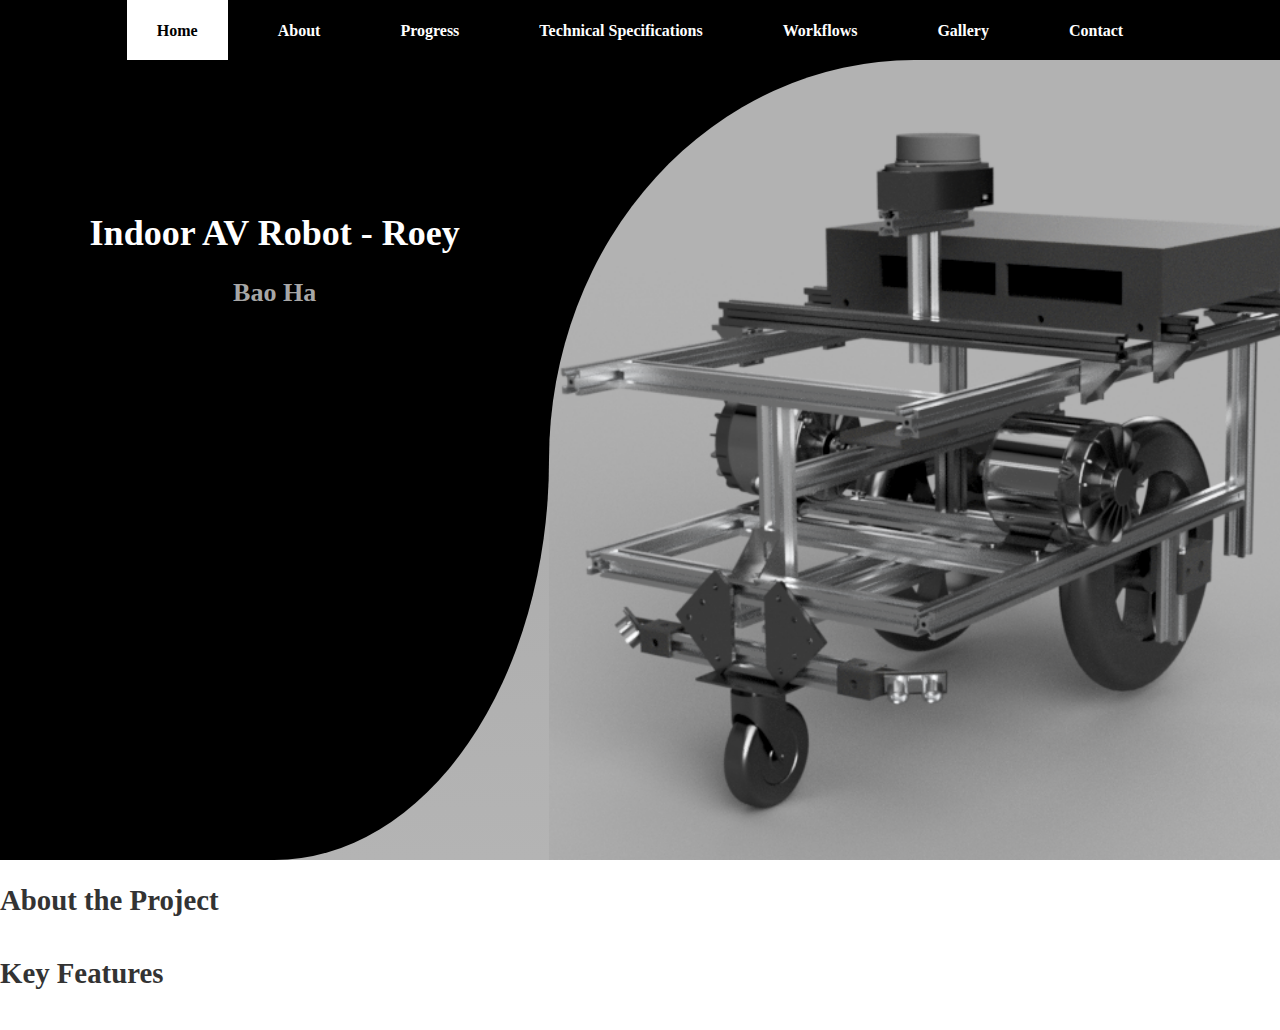
<file: index.html>
<!DOCTYPE html>
<html>
<head>
  <title>Robotics Project - Home</title>
  <link rel="stylesheet" type="text/css" href="styles.css">
</head>
<body>
  <div class="top-bar">
    <a href="index.html" class="active">Home</a>
    <a href="about.html">About</a>
    <a href="progress.html">Progress</a>
    <a href="specs.html">Technical Specifications</a>
    <a href="workflows.html">Workflows</a>
    <a href="gallery.html">Gallery</a>
    <a href="contact.html">Contact</a>
  </div>
  
<!-- Title Section -->
  <section class="landing-section">
    <div class="landing-content">
      <h1 class="landing-title">Indoor AV Robot - Roey</h1>
      <h2 class="landing-subtitle">Bao Ha</h2>
    </div>

    <div class="landing-image"></div>

  </section>






  <section class="sub-section">
    <h2>About the Project</h2>
    <!-- Content for the About section -->
  </section>
  
  <section class="sub-section">
    <h2>Key Features</h2>
    <!-- Content for the Key Features section -->
  </section>
  
  <!-- Rest of the content for the Home page -->
  
</body>
</html>
</file>
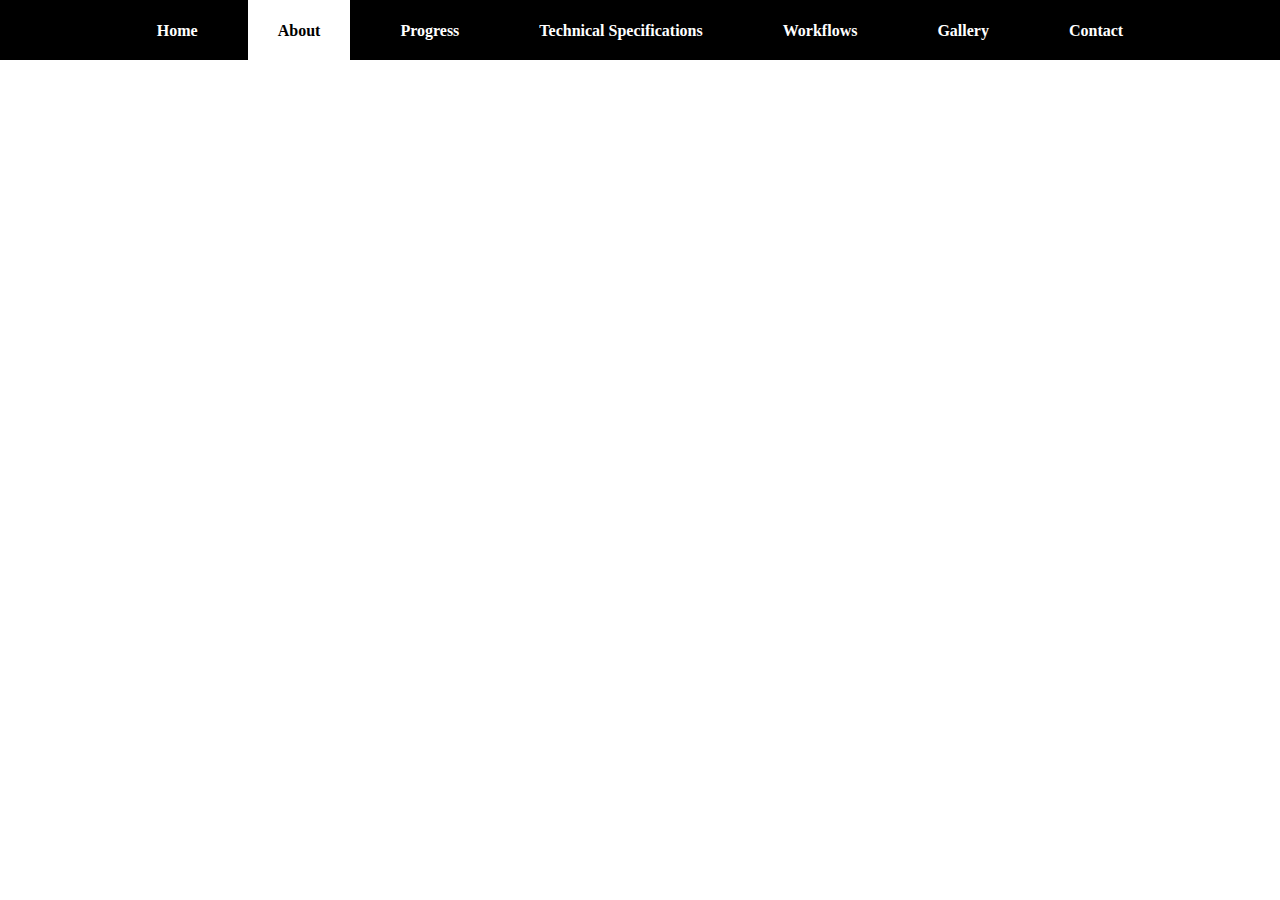
<file: about.html>
<!DOCTYPE html>
<html>
<head>
  <title>Robotics Project - About</title>
  <link rel="stylesheet" type="text/css" href="styles.css">
</head>
<body>
  <div class="top-bar">
    <a href="index.html">Home</a>
    <a href="about.html" class="active">About</a>
    <a href="progress.html">Progress</a>
    <a href="specs.html">Technical Specifications</a>
    <a href="workflows.html">Workflows</a>
    <a href="gallery.html">Gallery</a>
    <a href="contact.html">Contact</a>
  </div>
  
  <!-- Rest of the content for the About page -->
  
</body>
</html>
</file>
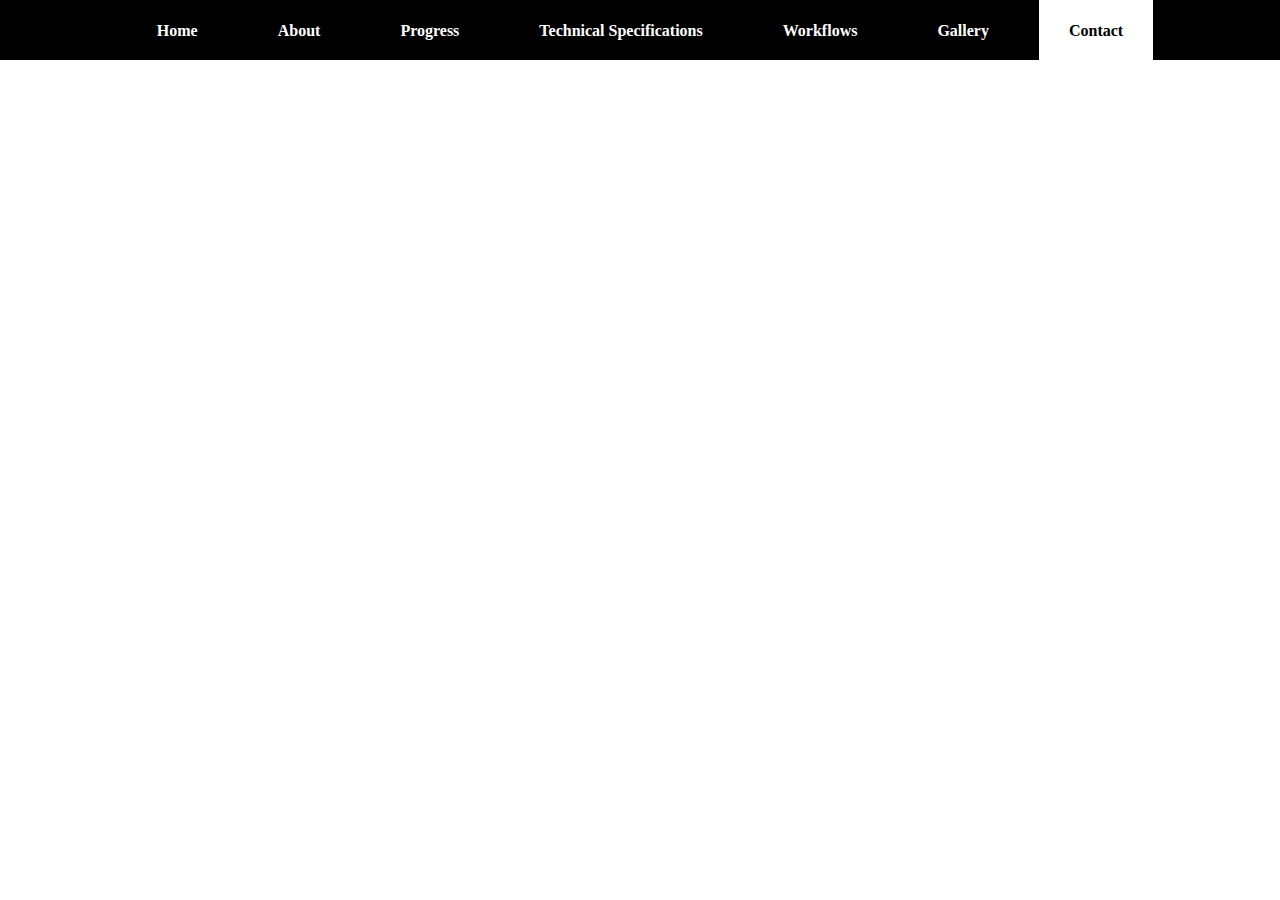
<file: contact.html>
<!DOCTYPE html>
<html>
<head>
  <title>Robotics Project - Contact </title>
  <link rel="stylesheet" type="text/css" href="styles.css">
</head>
<body>
  <div class="top-bar">
    <a href="index.html">Home</a>
    <a href="about.html">About</a>
    <a href="progress.html">Progress</a>
    <a href="specs.html">Technical Specifications</a>
    <a href="workflows.html">Workflows</a>
    <a href="gallery.html">Gallery</a>
    <a href="contact.html" class="active">Contact</a>
  </div>
  
  <!-- Rest of the content for the About page -->
  
</body>
</html>
</file>
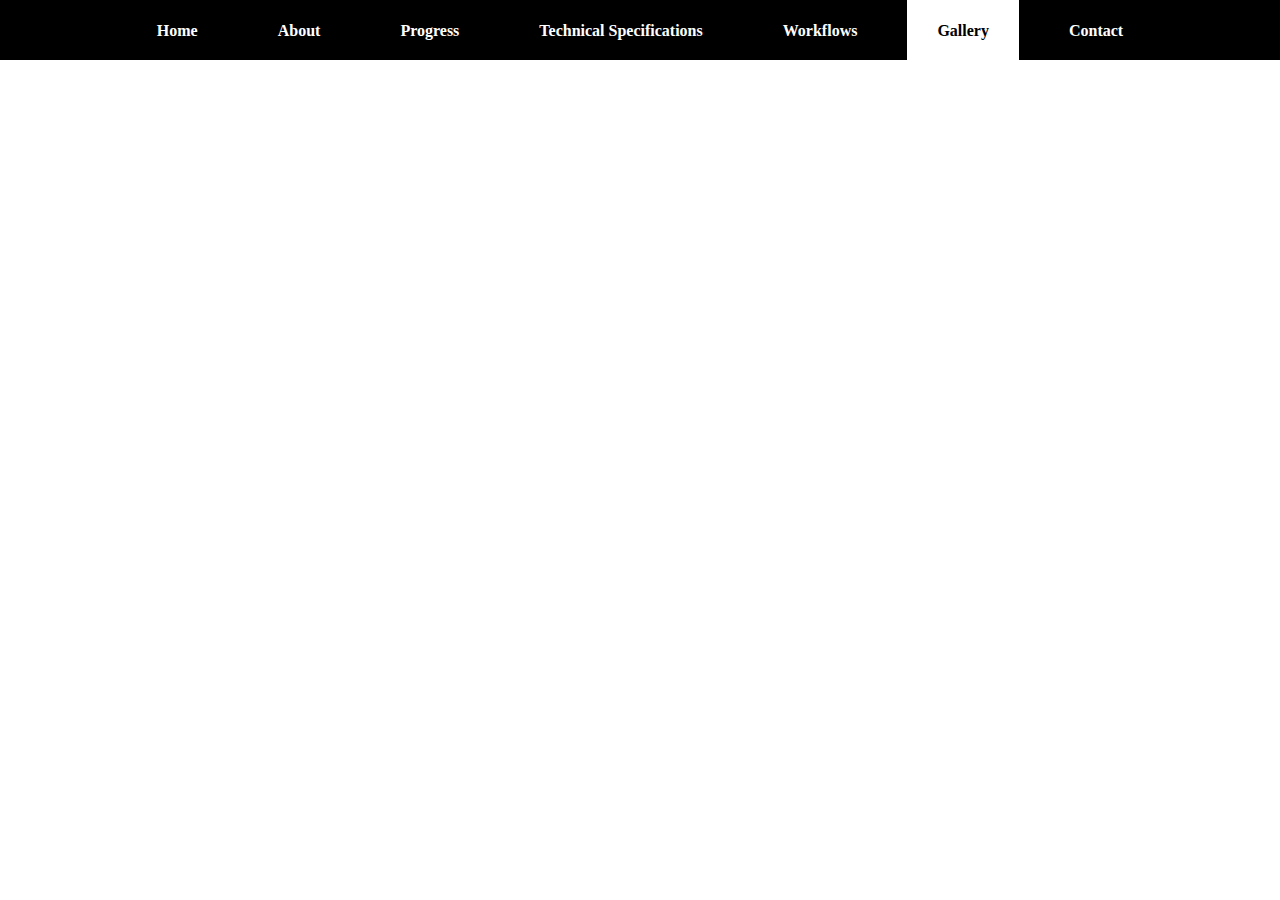
<file: gallery.html>
<!DOCTYPE html>
<html>
<head>
  <title>Robotics Project - Gallery</title>
  <link rel="stylesheet" type="text/css" href="styles.css">
</head>
<body>
  <div class="top-bar">
    <a href="index.html">Home</a>
    <a href="about.html">About</a>
    <a href="progress.html">Progress</a>
    <a href="specs.html">Technical Specifications</a>
    <a href="workflows.html">Workflows</a>
    <a href="gallery.html" class="active">Gallery</a>
    <a href="contact.html">Contact</a>
  </div>
  
  <!-- Rest of the content for the About page -->
  
</body>
</html>
</file>
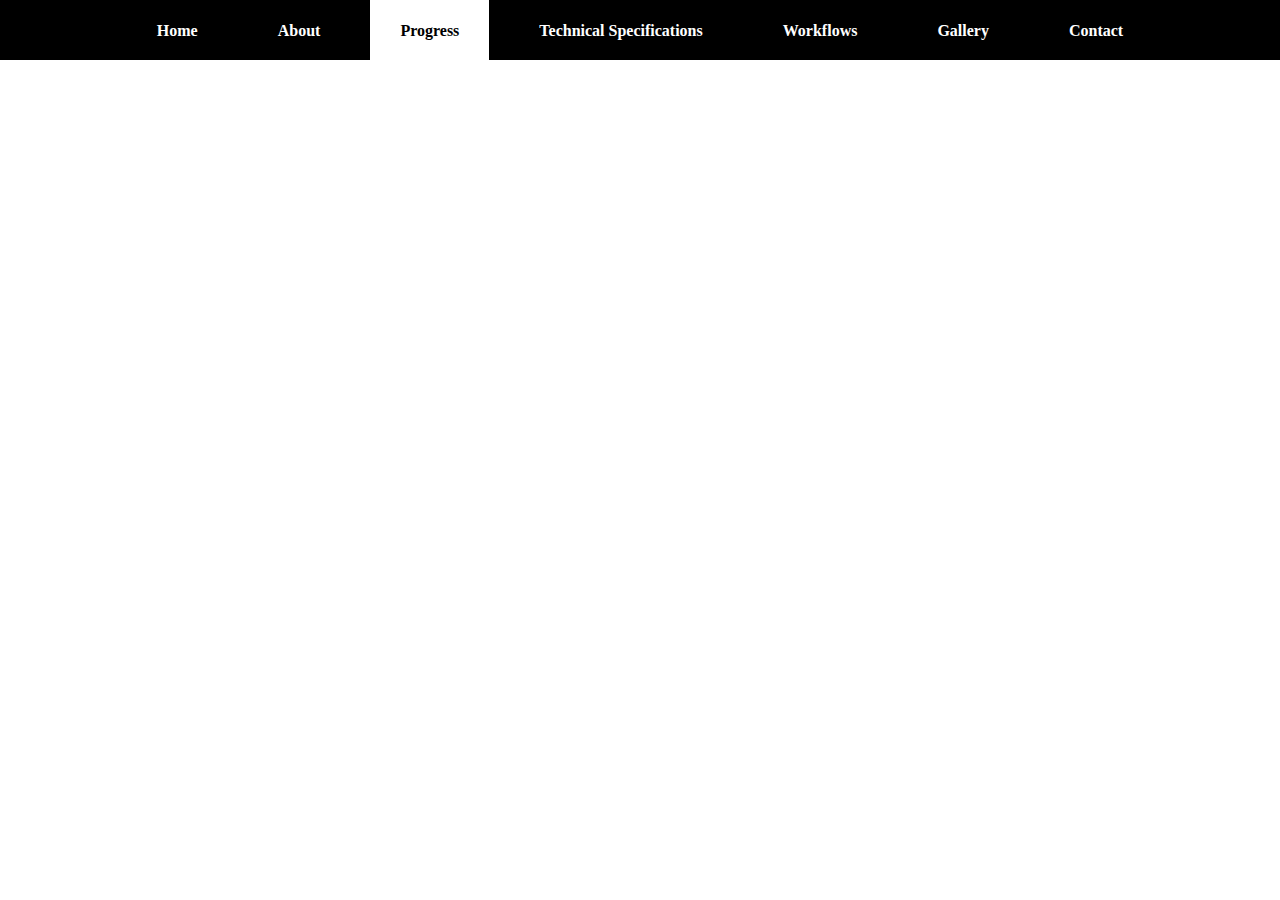
<file: progress.html>
<!DOCTYPE html>
<html>
<head>
  <title>Robotics Project - Progress</title>
  <link rel="stylesheet" type="text/css" href="styles.css">
</head>
<body>
  <div class="top-bar">
    <a href="index.html">Home</a>
    <a href="about.html">About</a>
    <a href="progress.html" class="active">Progress</a>
    <a href="specs.html">Technical Specifications</a>
    <a href="workflows.html">Workflows</a>
    <a href="gallery.html">Gallery</a>
    <a href="contact.html">Contact</a>
  </div>
  
  <!-- Rest of the content for the About page -->
  
</body>
</html>
</file>
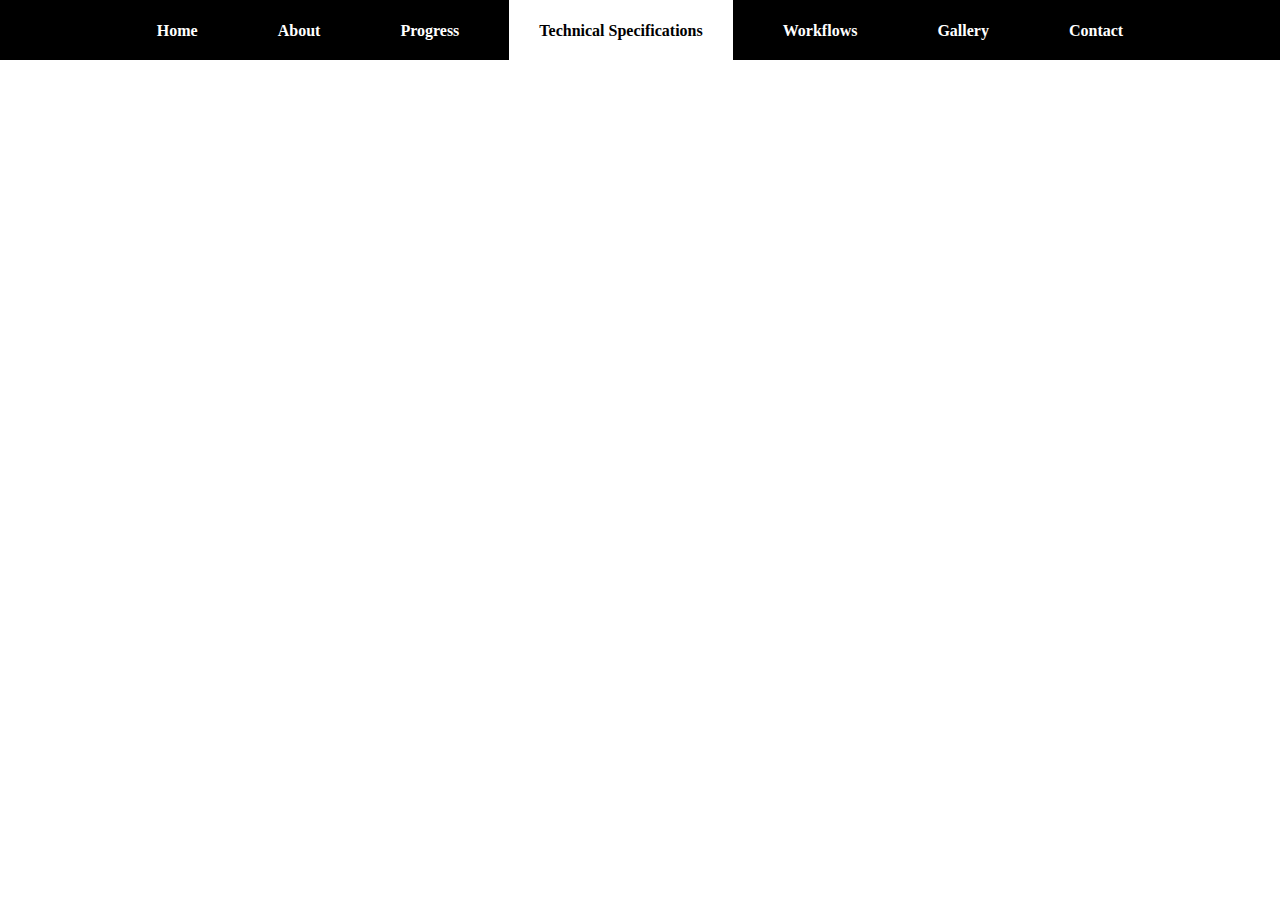
<file: specs.html>
<!DOCTYPE html>
<html>
<head>
  <title>Robotics Project - Specifications</title>
  <link rel="stylesheet" type="text/css" href="styles.css">
</head>
<body>
  <div class="top-bar">
    <a href="index.html">Home</a>
    <a href="about.html">About</a>
    <a href="progress.html">Progress</a>
    <a href="specs.html" class="active">Technical Specifications</a>
    <a href="workflows.html">Workflows</a>
    <a href="gallery.html">Gallery</a>
    <a href="contact.html">Contact</a>
  </div>
  
  <!-- Rest of the content for the About page -->
  
</body>
</html>
</file>
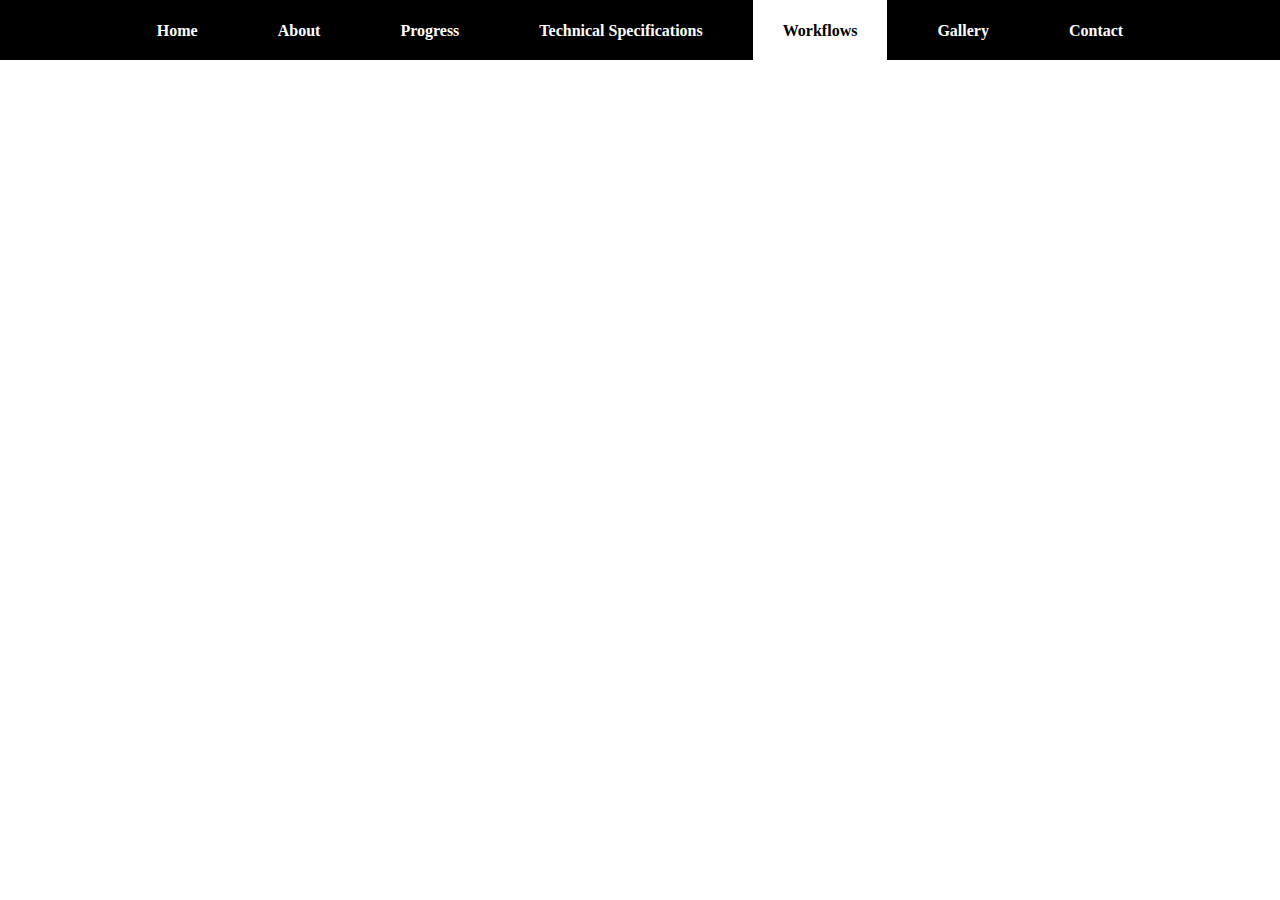
<file: workflows.html>
<!DOCTYPE html>
<html>
<head>
  <title>Robotics Project - Workflows</title>
  <link rel="stylesheet" type="text/css" href="styles.css">
</head>
<body>
  <div class="top-bar">
    <a href="index.html">Home</a>
    <a href="about.html">About</a>
    <a href="progress.html">Progress</a>
    <a href="specs.html">Technical Specifications</a>
    <a href="workflows.html" class="active">Workflows</a>
    <a href="gallery.html">Gallery</a>
    <a href="contact.html">Contact</a>
  </div>
  
  <!-- Rest of the content for the About page -->
  
</body>
</html>
</file>
<file: styles.css>
body, html {
  margin: 0;
  padding: 0;
}

.top-bar {
  background-color: #000000;
  overflow: hidden;
  height: 60px;
}

.top-bar a {
  float: left;
  padding: 22px 30px;
  text-decoration: none;
  color: rgb(255, 255, 255);
  font-weight: bold;
  transition: background-color 0.3s ease;
}

.top-bar a:hover {
  background-color: #808080;
  color: rgb(0, 0, 0);
}

.top-bar a.active {
  background-color: #ffffff;
  color: rgb(0, 0, 0);
}

/* Optional: Center the top bar items */
.top-bar {
  display: flex;
  justify-content: center;
}

.top-bar a {
  margin: 0 10px;
}
/* title section */

.landing-section {
  display: flex;
  height: 800px;
  justify-content:baseline;
  background: linear-gradient(black, black) 0% 0% / 100% 50%, linear-gradient(#acacac, #b4b4b4) 0% 100% / 100% 50%;
  background-repeat: no-repeat;
}

.landing-content {
  background-color:#000000;
  width:fit-content;
  padding-right: 7%;
  padding-left: 7%;
  padding-top: 10%;
  border-bottom-right-radius: 50%;
}

.landing-image {
  background-image: url('data/other/Roey_renderv1.png');
  background-size: cover;
  background-position:40%;
  flex: 1;
  border-top-left-radius: 50%;
  overflow: hidden;
}

.landing-title {
  font-size: 36px;
  color: rgb(255, 255, 255);
}

.landing-subtitle {
  font-size: 26px;
  color: #a7a7a7;
  text-align: center;
}












.sub-section {
  margin-bottom: 40px;
}

.sub-section h2 {
  font-size: 1.8rem;
  font-weight: bold;
  color: #333;
  margin-bottom: 10px;
}

.sub-section p {
  font-size: 1.2rem;
  color: #666;
  line-height: 1.5;
}
</file>
